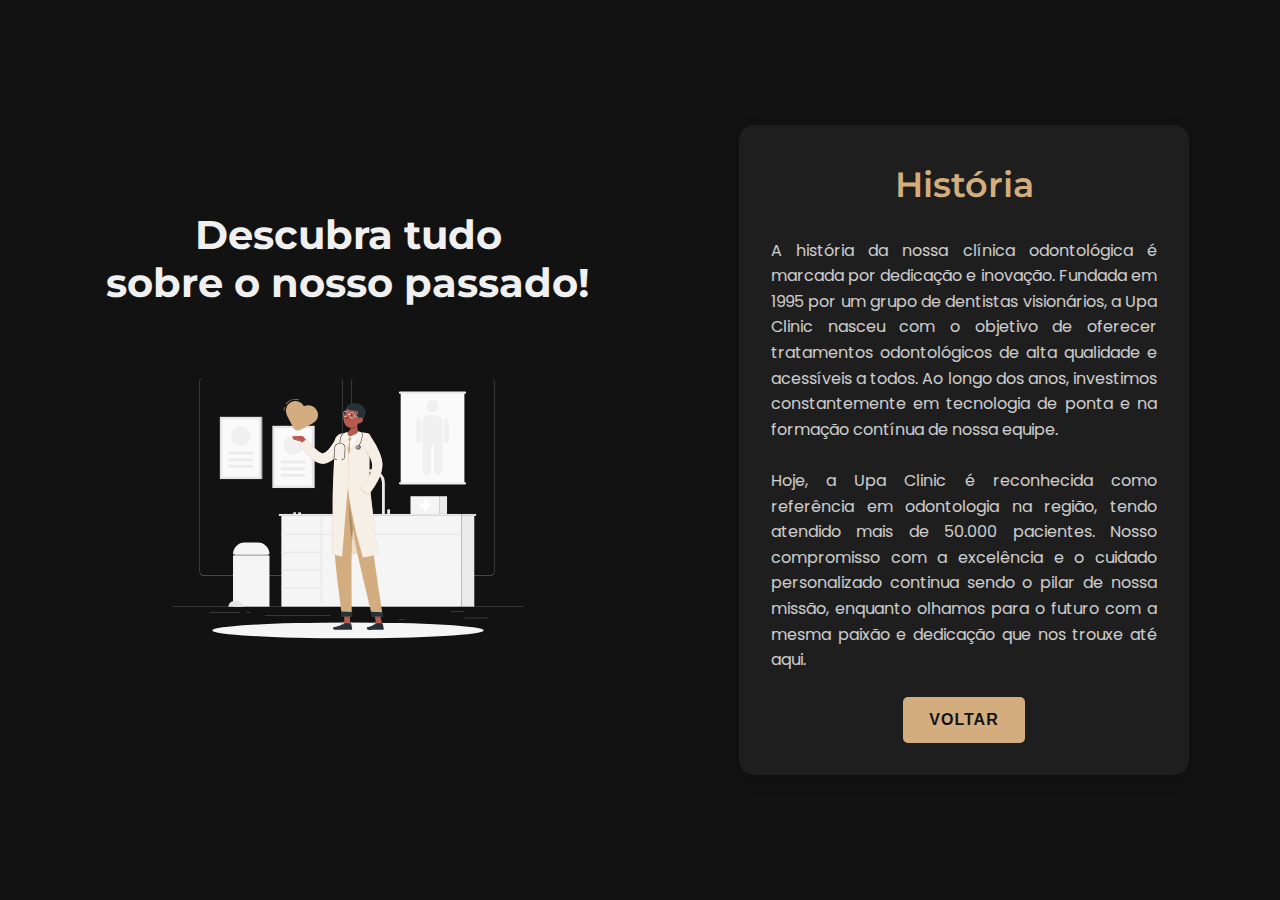
<file: party.html>
<!DOCTYPE html>
<html lang="pt-BR">

<head>
    <!-- Seleciona o ícone -->
    <link rel="icon" href="./img/upa-icon.png" type="image/x-icon">
    <!-- Meta tag para tornar o site responsivo em diferentes dispositivos -->
    <meta name="viewport" content="width=device-width, initial-scale=1.0">
    <!-- Meta tag com o nome do autor do site -->
    <meta name="author" content="Ricardo Andreotti Gonçalves">
    <!-- Meta tag com palavras-chave (falta definir os termos relevantes) -->
    <meta name="keywords" content="???, ???, ???">
    <!-- Link para o CSS principal do site -->
    <link rel="stylesheet" href="css/styleMinor.css">
    <!-- Definição de charset para suportar caracteres especiais (acentos, cedilha, etc.) -->
    <meta charset="UTF-8">
    <!-- Título da página que será exibido na aba do navegador -->
    <title>Upa Clinic</title>
</head>

<body>
    <!-- Contêiner principal da página -->
    <div class="main">

        <!-- Seção à esquerda da página com o título e a imagem -->
        <div class="left">
            <!-- Título principal da seção esquerda -->
            <h1>Descubra tudo<br>sobre o nosso passado!</h1>
            <!-- Imagem que atua como link para a página inicial -->
            <a href="index.html"><img src="./svg/doctor.svg" class="left-image" alt="Desenho animação"></a>
        </div>

        <!-- Seção à direita da página contendo um cartão com informações -->
        <div class="right">
            <div class="card">
                
                <!-- Título da seção dentro do cartão -->
                <h1>História</h1>

                <!-- Texto explicativo dentro do cartão -->
                <div class="text">
                    <p>A história da nossa clínica odontológica é marcada por dedicação e inovação. Fundada em 1995 por um grupo de dentistas visionários, 
                        a Upa Clinic nasceu com o objetivo de oferecer tratamentos odontológicos de alta qualidade e acessíveis a todos. Ao longo dos anos, 
                        investimos constantemente em tecnologia de ponta e na formação contínua de nossa equipe.
                    </p>
                    <br>
                    <p>Hoje, a Upa Clinic é reconhecida como referência em odontologia na região, tendo atendido mais de 50.000 pacientes. Nosso compromisso 
                        com a excelência e o cuidado personalizado continua sendo o pilar de nossa missão, enquanto olhamos para o futuro com a mesma paixão 
                        e dedicação que nos trouxe até aqui.
                    </p>
                </div>

                    <!-- Botão que redireciona para a página inicial -->
                    <a href="index.html"><button class="btn">Voltar</button></a>
                </div>
            </div>
        </div>

    </div>
</body>
</html>
</file>
<file: css/styleMinor.css>
@import url('https://fonts.googleapis.com/css2?family=Montserrat:ital,wght@0,400;0,500;0,600;0,700;1,400;1,500;1,600;1,700&family=Poppins:ital,wght@0,400;0,500;0,600;0,700;1,400;1,500;1,600;1,700&display=swap');

/* ===================
   Regras Globais
   =================== */

:root {
    /* Primary Colors */
    --primary-color: hsl(33, 49%, 66%);
    --background-color: #121212;
    --text-color: #f0f0f0;

    /* Neutral Colors */
    --light-gray: #cccccc;
    --dark-gray: #13131a;

    /* Component Colors */
    --card-bg-color: #1e1e1e;
    --card-text-color: #e0e0e0;

    /* Button Colors */
    --btn-primary-bg: var(--primary-color);
    --btn-primary-text: var(--background-color);
    --btn-hover-bg: transparent;
    --btn-hover-text: var(--primary-color);
    --btn-hover-shadow: rgba(211, 173, 127, 0.4);

    /* Misc */
    --box-shadow: 0 5px 15px rgba(0, 0, 0, 0.2);
    --hover-transform: translateY(-3px);
}

* {
    outline: none; border:none;
    transition: .2s linear;
    box-sizing: border-box;
    text-decoration: none;
    margin:0; padding:0;
}

html {
    scroll-padding-top: 9rem;
    scroll-behavior: smooth;
    overflow-x: hidden;
}

body {
    font-family: "Montserrat", sans-serif;
    background-color: var(--background-color);
    color: var(--text-color);
    line-height: 1.6;
}

body::-webkit-scrollbar {
    display: none; /* Para Chrome, Safari e Opera */
}

a {
    text-decoration: none;
    color: inherit;
}

p {
    font-family: "Poppins", sans-serif;
}

.main {
    display: flex;
    min-height: 100vh;
    padding: 2rem;
}

/* ===================
   Conteúdo Esquerdo
   =================== */

.left {
    flex: 1;
    display: flex;
    flex-direction: column;
    justify-content: center;
    align-items: center;
    text-align: center;
    padding: 2rem;
}

.left h1 {
    font-size: 3rem;
    font-weight: 700;
    margin-bottom: 2rem;
    line-height: 1.2;
}

.left a {
    display: flex;
    justify-content: center;
    width: 100%;
}

.left-image {
    max-width: 50%;
    height: auto;
    transition: transform 0.3s ease;
}

.left-image:hover {
    transform: var(--hover-transform);
}

/* ===================
   Conteúdo Direito
   =================== */

.right {
    flex: 1;
    display: flex;
    justify-content: center;
    align-items: center;
}

.card {
    background-color: var(--card-bg-color);
    color: var(--card-text-color);
    border-radius: 15px;
    padding: 2rem;
    width: 100%;
    max-width: 500px;
    box-shadow: var(--box-shadow);
    display: flex;
    flex-direction: column;
    align-items: center;
}

.card h1 {
    font-size: 2.5rem;
    margin-bottom: 1.5rem;
    color: var(--primary-color);
    font-weight: 600;
    text-align: center;
}

.text {
    font-size: 1.1rem;
    opacity: 0.9;
    text-align: justify;
}

/* Botão */

.btn {
    display: block;
    background-color: var(--btn-primary-bg);
    color: var(--btn-primary-text);
    padding: 12px 24px;
    border: 2px solid var(--primary-color);
    border-radius: 5px;
    font-size: 16px;
    font-weight: 600;
    cursor: pointer;
    transition: all 0.3s ease;
    text-decoration: none;
    text-transform: uppercase;
    letter-spacing: 1px;
    position: relative;
    overflow: hidden;
    margin: 1.5rem auto 0;
    width: fit-content;
}

.btn::before {
    content: '';
    position: absolute;
    top: 0;
    left: -100%;
    width: 100%;
    height: 100%;
    background: linear-gradient(
        120deg,
        transparent,
        rgba(255, 255, 255, 0.3),
        transparent
    );
    transition: all 0.4s;
}

.btn:hover {
    background-color: var(--btn-hover-bg);
    color: var(--btn-hover-text);
    box-shadow: 0 5px 15px var(--btn-hover-shadow);
}

.btn:hover::before {
    left: 100%;
}

/* ===================
   Responsividade
   =================== */

@media (max-width: 1700px) {
    .main {
        padding: 1.5rem;
    }

    .left h1 {
        font-size: 2.5rem;
    }

    .left-image {
        max-width: 60%;
    }

    .card {
        max-width: 450px;
    }

    .card h1 {
        font-size: 2.2rem;
    }

    .text {
        font-size: 1rem;
    }
}

@media (max-width: 1200px) {
    .main {
        padding: 1rem;
    }

    .left h1 {
        font-size: 2.2rem;
    }

    .left-image {
        max-width: 70%;
    }

    .card {
        max-width: 400px;
    }

    .card h1 {
        font-size: 2rem;
    }

    .text {
        font-size: 0.9rem;
    }

    .btn {
        padding: 10px 20px;
        font-size: 14px;
    }
}

@media (max-width: 900px) {
    .main {
        flex-direction: column;
    }

    .left, .right {
        padding: 1rem 0;
    }

    .left h1 {
        font-size: 2rem;
    }

    .left-image {
        max-width: 50%;
    }

    .card {
        max-width: 90%;
    }
}

@media (max-width: 750px) {
    .left h1 {
        font-size: 1.8rem;
    }

    .left-image {
        max-width: 80%;
    }

    .card {
        padding: 1.5rem;
    }

    .card h1 {
        font-size: 1.8rem;
    }

    .text {
        font-size: 0.9rem;
    }

    .btn {
        padding: 8px 16px;
        font-size: 12px;
    }
}
</file>
